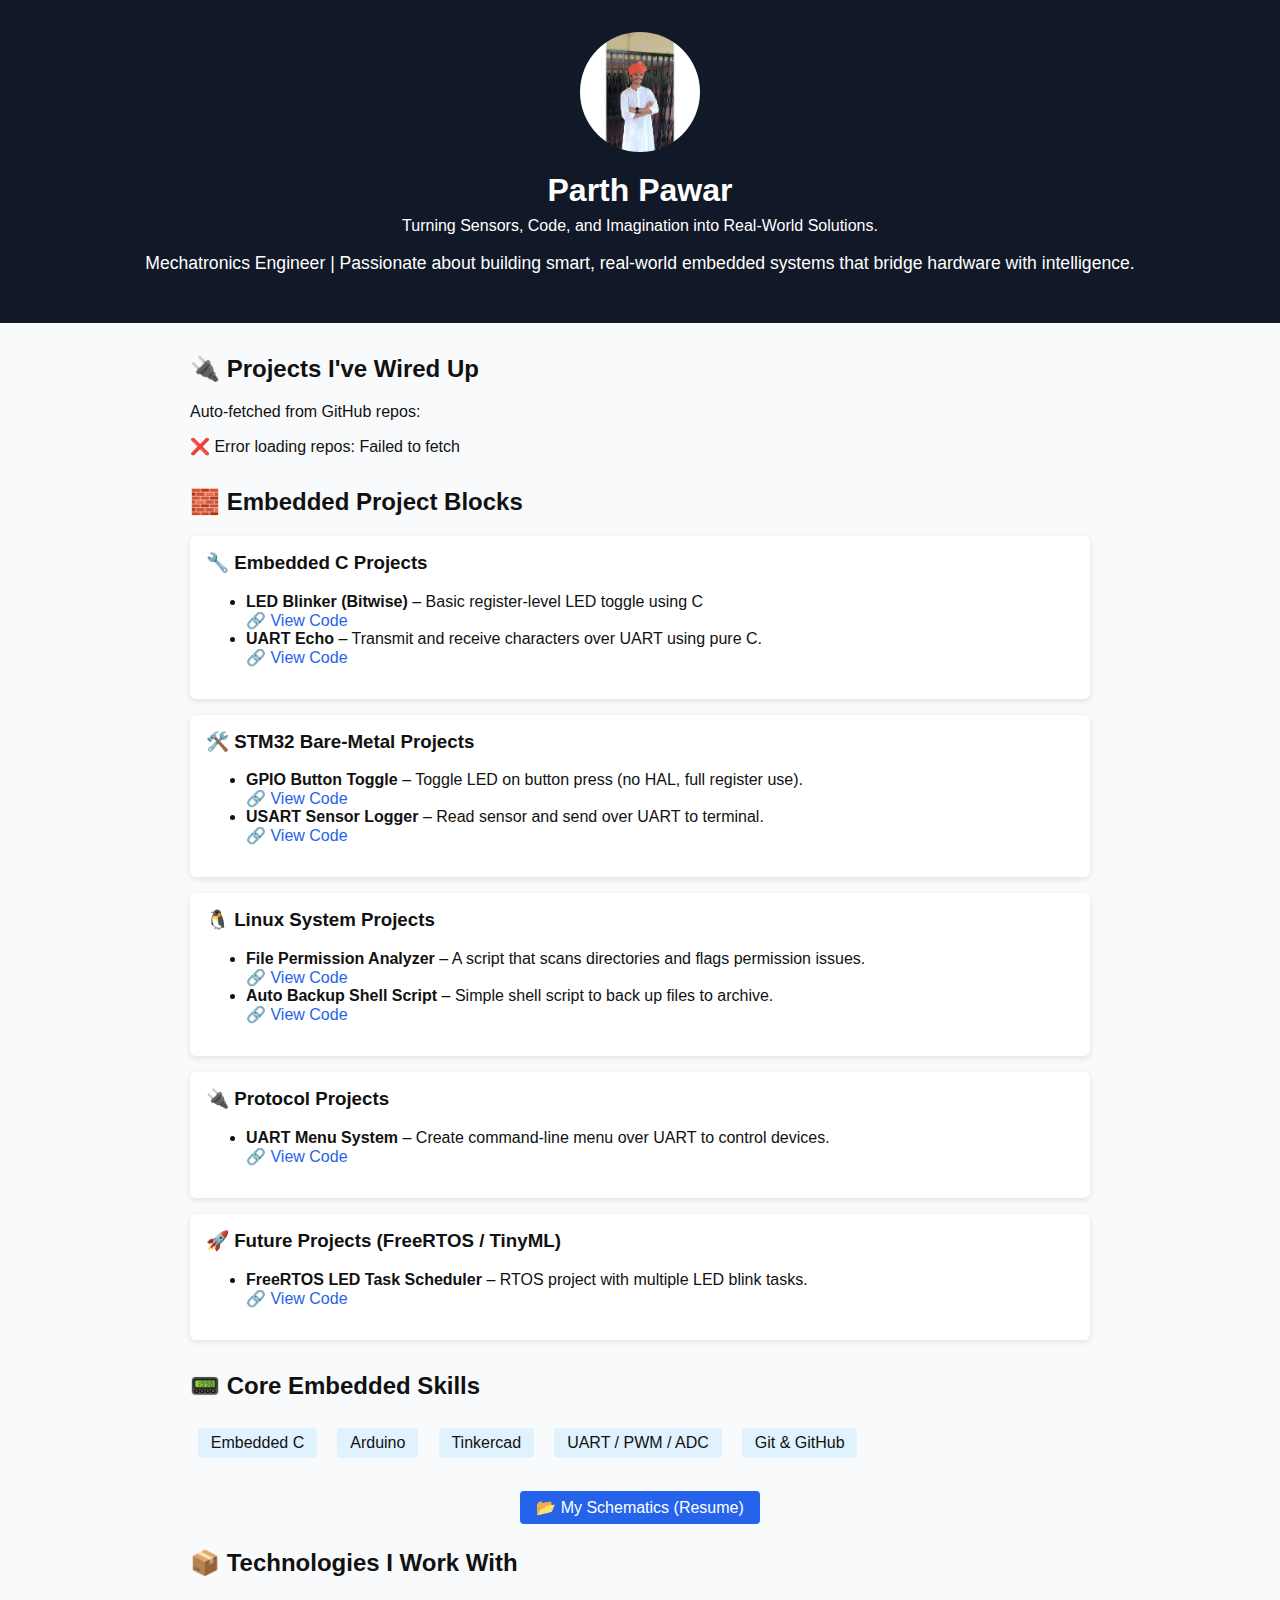
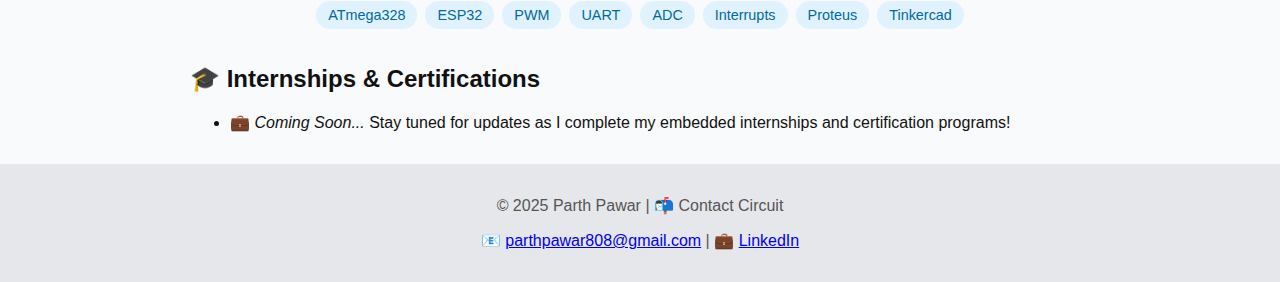
<file: index.html>
<!DOCTYPE html>
<html lang="en">
<head>
  <meta charset="UTF-8" />
  <meta name="viewport" content="width=device-width, initial-scale=1.0" />
  <title>Parth Pawar | Embedded Engineer Portfolio</title>
  <style>
    body {
      font-family: 'Segoe UI', sans-serif;
      margin: 0;
      padding: 0;
      background: #f9fafb;
      color: #111;
    }
    header {
      background: #111827;
      color: white;
      padding: 2rem;
      text-align: center;
    }
    header h1 {
      margin: 0;
      font-size: 2rem;
    }
    header p {
      font-size: 1.1rem;
    }
    .projects {
      max-width: 900px;
      margin: 2rem auto;
      padding: 0 1rem;
    }
    .project {
      background: white;
      padding: 1rem;
      margin-bottom: 1rem;
      border-radius: 6px;
      box-shadow: 0 2px 6px rgba(0,0,0,0.1);
    }
    .project h3 {
      margin-top: 0;
    }
    .project a {
      color: #2563eb;
      text-decoration: none;
    }
    .project p {
      margin-bottom: 0.5rem;
    }
    footer {
      text-align: center;
      padding: 1rem;
      background: #e5e7eb;
      color: #555;
    }
    .chip {
      display: inline-block;
      background-color: #e0f2fe;
      color: #0369a1;
      padding: 6px 12px;
      border-radius: 20px;
      font-size: 0.9rem;
      margin: 4px;
    }
    .chip-container {
      display: flex;
      flex-wrap: wrap;
      justify-content: center;
      margin-top: 1rem;
    }
  </style>
</head>
<body>
  <header>
    <img src="parth.jpg" alt="Parth Pawar" width="120" style="border-radius: 50%; margin-bottom: 1rem;" />
    <h1>Parth Pawar</h1>
    <p style="font-size: 1rem; margin-top: 0.5rem;">Turning Sensors, Code, and Imagination into Real-World Solutions.</p>
    <p>Mechatronics Engineer | Passionate about building smart, real-world embedded systems that bridge hardware with intelligence.</p>
  </header>

  <div class="projects" id="repo-list">
    <h2>🔌 Projects I've Wired Up</h2>
    <p>Auto-fetched from GitHub repos:</p>
  </div>

  <!-- 🧱 NEW PROJECT BLOCKS START HERE -->
  <section class="projects">
    <h2>🧱 Embedded Project Blocks</h2>

    <div class="project">
      <h3>🔧 Embedded C Projects</h3>
      <ul>
        <li><strong>LED Blinker (Bitwise)</strong> – Basic register-level LED toggle using C <br>
          🔗 <a href="https://github.com/Parth-558/led-blinker" target="_blank">View Code</a>
        </li>
        <li><strong>UART Echo</strong> – Transmit and receive characters over UART using pure C. <br>
          🔗 <a href="https://github.com/Parth-558/uart-echo" target="_blank">View Code</a>
        </li>
      </ul>
    </div>

    <div class="project">
      <h3>🛠️ STM32 Bare-Metal Projects</h3>
      <ul>
        <li><strong>GPIO Button Toggle</strong> – Toggle LED on button press (no HAL, full register use).<br>
          🔗 <a href="https://github.com/Parth-558/stm32-gpio-toggle" target="_blank">View Code</a>
        </li>
        <li><strong>USART Sensor Logger</strong> – Read sensor and send over UART to terminal. <br>
          🔗 <a href="https://github.com/Parth-558/stm32-uart-logger" target="_blank">View Code</a>
        </li>
      </ul>
    </div>

    <div class="project">
      <h3>🐧 Linux System Projects</h3>
      <ul>
        <li><strong>File Permission Analyzer</strong> – A script that scans directories and flags permission issues. <br>
          🔗 <a href="https://github.com/Parth-558/linux-permission-analyzer" target="_blank">View Code</a>
        </li>
        <li><strong>Auto Backup Shell Script</strong> – Simple shell script to back up files to archive. <br>
          🔗 <a href="https://github.com/Parth-558/linux-backup-tool" target="_blank">View Code</a>
        </li>
      </ul>
    </div>

    <div class="project">
      <h3>🔌 Protocol Projects</h3>
      <ul>
        <li><strong>UART Menu System</strong> – Create command-line menu over UART to control devices. <br>
          🔗 <a href="https://github.com/Parth-558/uart-menu-system" target="_blank">View Code</a>
        </li>
      </ul>
    </div>

    <div class="project">
      <h3>🚀 Future Projects (FreeRTOS / TinyML)</h3>
      <ul>
        <li><strong>FreeRTOS LED Task Scheduler</strong> – RTOS project with multiple LED blink tasks. <br>
          🔗 <a href="https://github.com/Parth-558/freertos-led" target="_blank">View Code</a>
        </li>
      </ul>
    </div>
  </section>
  <!-- 🧱 NEW PROJECT BLOCKS END -->

  <section style="max-width: 900px; margin: 2rem auto; padding: 0 1rem;">
    <h2>📟 Core Embedded Skills</h2>
    <ul style="list-style: none; padding: 0;">
      <li style="display: inline-block; margin: 0.5rem; background: #e0f2fe; padding: 0.4rem 0.8rem; border-radius: 4px;">Embedded C</li>
      <li style="display: inline-block; margin: 0.5rem; background: #e0f2fe; padding: 0.4rem 0.8rem; border-radius: 4px;">Arduino</li>
      <li style="display: inline-block; margin: 0.5rem; background: #e0f2fe; padding: 0.4rem 0.8rem; border-radius: 4px;">Tinkercad</li>
      <li style="display: inline-block; margin: 0.5rem; background: #e0f2fe; padding: 0.4rem 0.8rem; border-radius: 4px;">UART / PWM / ADC</li>
      <li style="display: inline-block; margin: 0.5rem; background: #e0f2fe; padding: 0.4rem 0.8rem; border-radius: 4px;">Git & GitHub</li>
    </ul>
  </section>

  <section style="text-align: center; margin: 2rem auto;">
    <a href="parth resume 1.pdf" download style="color:white; background:#2563eb; padding: 0.5rem 1rem; border-radius: 4px; text-decoration: none;">📂 My Schematics (Resume)</a>
  </section>

  <section style="max-width: 900px; margin: 2rem auto; padding: 0 1rem;">
    <h2>📦 Technologies I Work With</h2>
    <div class="chip-container">
      <span class="chip">ATmega328</span>
      <span class="chip">ESP32</span>
      <span class="chip">PWM</span>
      <span class="chip">UART</span>
      <span class="chip">ADC</span>
      <span class="chip">Interrupts</span>
      <span class="chip">Proteus</span>
      <span class="chip">Tinkercad</span>
    </div>
  </section>

  <section style="max-width: 900px; margin: 2rem auto; padding: 0 1rem;">
    <h2>🎓 Internships & Certifications</h2>
    <ul>
      <li>💼 <em>Coming Soon...</em> Stay tuned for updates as I complete my embedded internships and certification programs!</li>
    </ul>
  </section>

  <footer>
    <p>&copy; 2025 Parth Pawar | 📬 Contact Circuit</p>
    <p>
      📧 <a href="mailto:parthpawar808@gmail.com">parthpawar808@gmail.com</a> |
      💼 <a href="https://linkedin.com/in/parth-pawar-b82628248" target="_blank">LinkedIn</a>
    </p>
  </footer>

  <script>
    const username = "Parth-558";
    const container = document.getElementById("repo-list");

    fetch(`https://api.github.com/users/${username}/repos?sort=updated`)
      .then(response => response.json())
      .then(repos => {
        repos.forEach(repo => {
          if (!repo.description || repo.private) return;

          const div = document.createElement("div");
          div.className = "project";

          div.innerHTML = `
            <h3><a href="${repo.html_url}" target="_blank">${repo.name}</a></h3>
            <p>${repo.description}</p>
            <a href="${repo.html_url}" target="_blank">🔗 View on GitHub</a>
          `;

          container.appendChild(div);
        });
      })
      .catch(err => {
        container.innerHTML += `<p>❌ Error loading repos: ${err.message}</p>`;
      });
  </script>
</body>
</html>
</file>
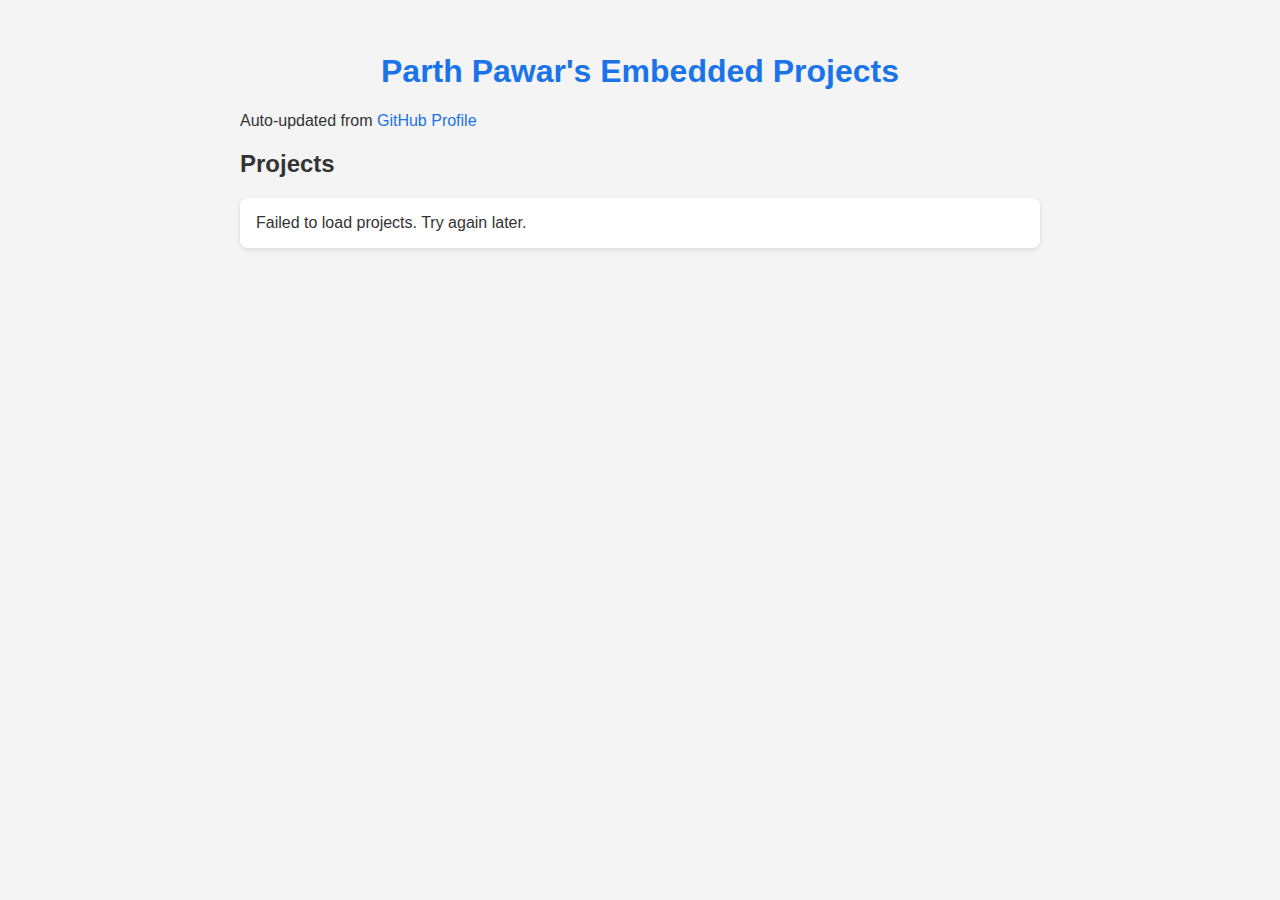
<file: index (1).html>
<!DOCTYPE html>
<html lang="en">
<head>
  <meta charset="UTF-8" />
  <meta name="viewport" content="width=device-width, initial-scale=1.0"/>
  <title>Parth Pawar | Embedded Projects</title>
  <style>
    body {
      font-family: Arial, sans-serif;
      background-color: #f4f4f4;
      color: #333;
      padding: 2rem;
      max-width: 800px;
      margin: auto;
    }
    h1 {
      text-align: center;
      color: #1a73e8;
    }
    ul {
      list-style: none;
      padding: 0;
    }
    li {
      background: #fff;
      margin: 0.5rem 0;
      padding: 1rem;
      border-radius: 8px;
      box-shadow: 0 2px 5px rgba(0,0,0,0.1);
    }
    a {
      text-decoration: none;
      color: #1a73e8;
    }
    a:hover {
      text-decoration: underline;
    }
  </style>
</head>
<body>
  <h1>Parth Pawar's Embedded Projects</h1>
  <p>Auto-updated from <a href="https://github.com/parth-558" target="_blank">GitHub Profile</a></p>
  <h2>Projects</h2>
  <ul id="project-list">
    <li>Loading projects...</li>
  </ul>

  <script>
    fetch('https://api.github.com/users/parth-558/repos')
      .then(response => response.json())
      .then(data => {
        const list = document.getElementById('project-list');
        list.innerHTML = ''; // Clear "Loading..." text

        data.forEach(repo => {
          const li = document.createElement('li');
          li.innerHTML = `<strong>${repo.name}</strong> – <a href="${repo.html_url}" target="_blank">View on GitHub</a>`;
          list.appendChild(li);
        });
      })
      .catch(error => {
        document.getElementById('project-list').innerHTML = '<li>Failed to load projects. Try again later.</li>';
        console.error('Error fetching GitHub repos:', error);
      });
  </script>
</body>
</html>
</file>
